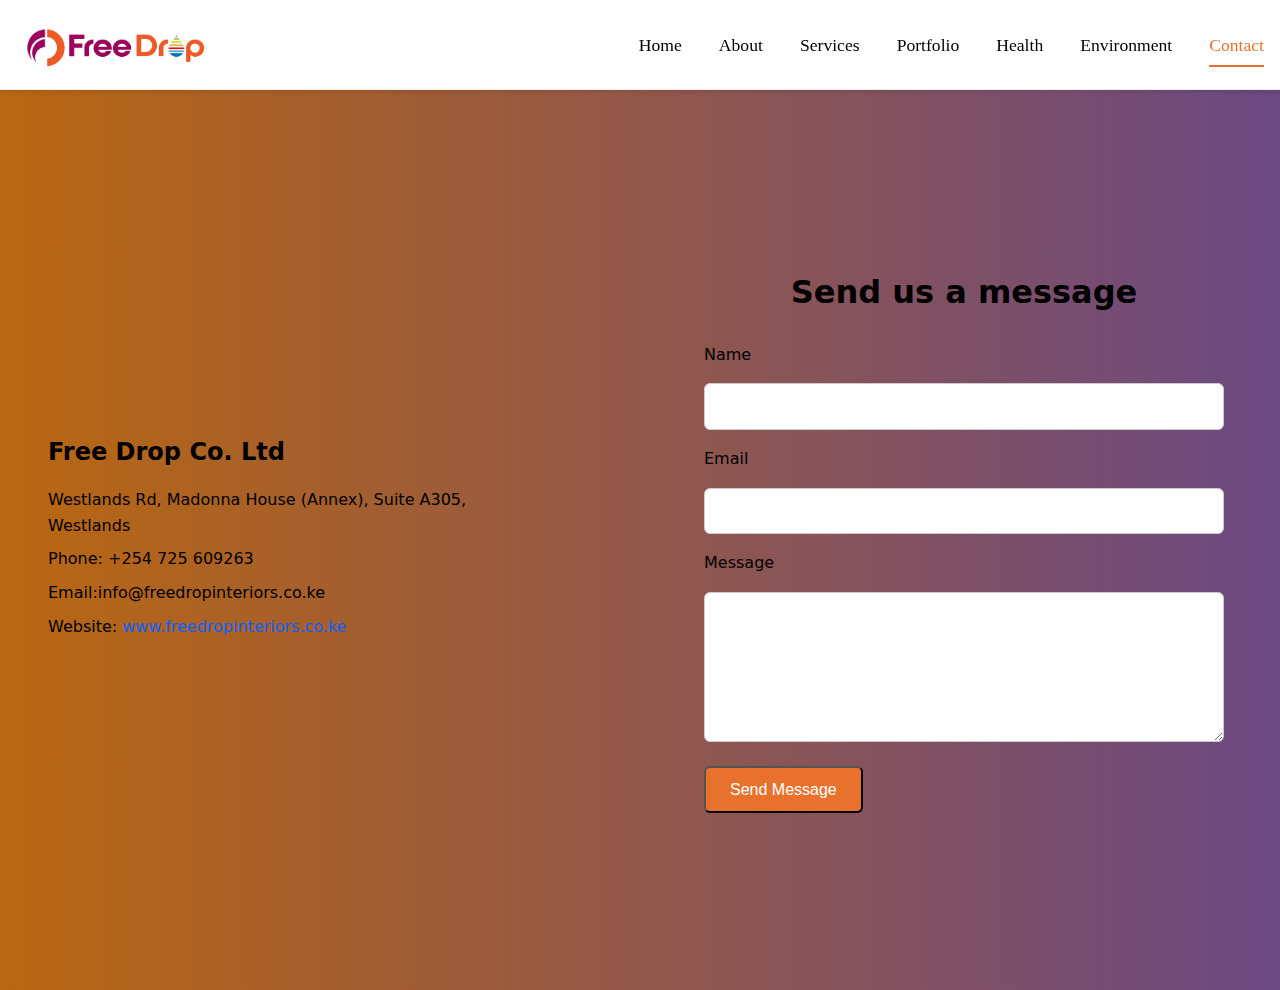
<file: contact.html>
<!DOCTYPE html>
<html lang="en">
  <head>
    <meta charset="utf-8" />
    <meta name="viewport" content="width=device-width,initial-scale=1" />
    <title>Free Drop Limited — Health & Safety Policy</title>
    <link rel="stylesheet" href="styles.css" />
  </head>

  <body>
    <header class="site-header">
      <div class="container">
        <div class="brand">
          <a href="index.html"
            ><img
              src="images/freepik__background__16210.png"
              alt="Free Drop Interiors Logo"
              class="logo"
          /></a>
        </div>
        <nav class="main-nav">
          <a href="index.html">Home</a>
          <a href="about.html">About</a>
          <a href="services.html">Services</a>
          <a href="portfolio.html">Portfolio</a>
          <a href="health.html">Health</a>
          <a href="environment.html">Environment</a>
          <a href="contact.html">Contact</a>
        </nav>
        <button class="nav-toggle" aria-label="Toggle navigation">☰</button>
      </div>
    </header>

    <main class="container contact-page">
      <div>
        <h4>Free Drop Co. Ltd</h4>
        <p>Westlands Rd, Madonna House (Annex), Suite A305, Westlands</p>
        <p>Phone: +254 725 609263</p>
        <p>Email:info@freedropinteriors.co.ke</p>
        <p>
          Website:
          <a href="https://www.freedropinteriors.co.ke" target="_blank"
            >www.freedropinteriors.co.ke</a
          >
        </p>
      </div>
      <section class="contact-form">
        <h3>Send us a message</h3>
        <form id="contactForm" action="#" method="post">
          <label for="name">Name</label>
          <input id="name" name="name" required />
          <label for="email">Email</label>
          <input id="email" name="email" type="email" required />
          <label for="message">Message</label>
          <textarea id="message" name="message" rows="6" required></textarea>
          <button class="btn" type="submit">Send Message</button>
        </form>
      </section>
    </main>

    <!--<footer class="site-footer">
      <div class="copyright">© Free Drop Co. Ltd - All rights reserved.</div>
    </footer>-->
    <script src="script.js"></script>
  </body>
</html>
</file>
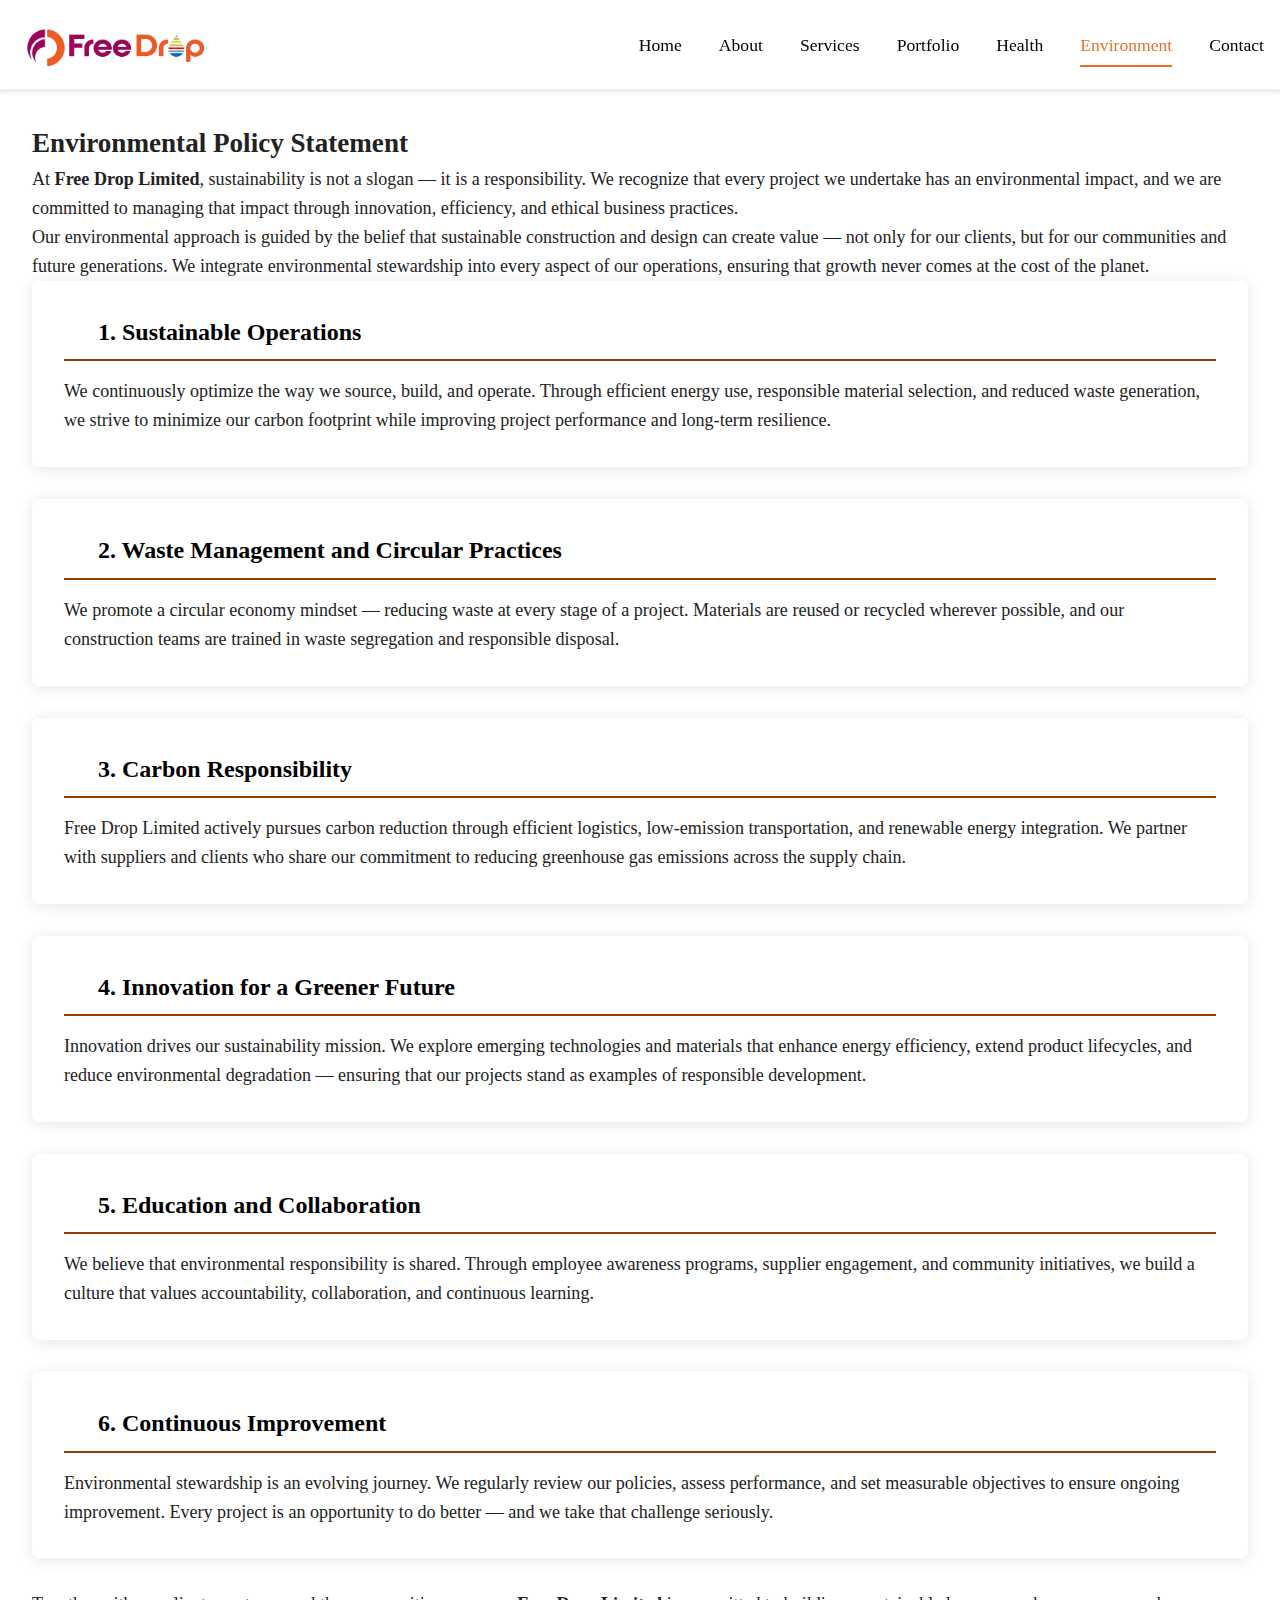
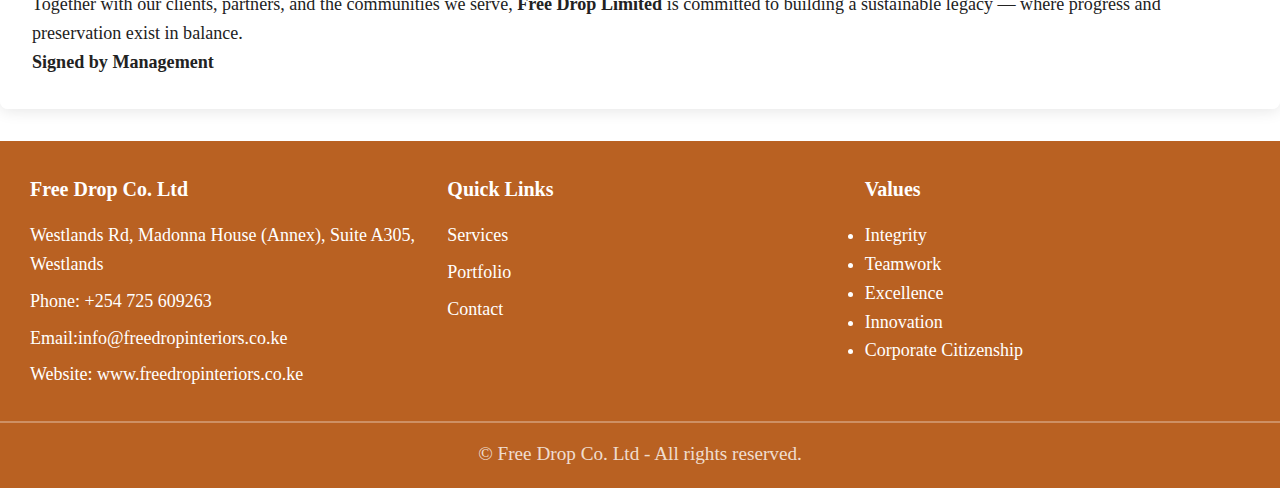
<file: environment.html>
<!DOCTYPE html>
<html lang="en">
  <head>
    <meta charset="utf-8" />
    <meta
      name="viewport"
      content="width=device-width, initial-scale=1.0, maximum-scale=1.0, user-scalable=no"
    />
    <title>Free Drop Limited — Health & Safety Policy</title>
    <link rel="stylesheet" href="styles.css" />
  </head>

  <body>
    <header class="site-header">
      <div class="container">
        <div class="brand">
          <a href="test.html"
            ><img
              src="images/freepik__background__16210.png"
              alt="Free Drop Interiors Logo"
              class="logo"
          /></a>
        </div>
        <nav class="main-nav">
          <a href="index.html">Home</a>
          <a href="about.html">About</a>
          <a href="services.html">Services</a>
          <a href="portfolio.html">Portfolio</a>
          <a href="health.html">Health</a>
          <a href="environment.html">Environment</a>
          <a href="contact.html">Contact</a>
        </nav>
        <button class="nav-toggle" aria-label="Toggle navigation">☰</button>
      </div>
    </header>

    <section class="container container-services">
      <div class="policy-section">
        <h2>Environmental Policy Statement</h2>

        <p>
          At <strong>Free Drop Limited</strong>, sustainability is not a slogan
          — it is a responsibility. We recognize that every project we undertake
          has an environmental impact, and we are committed to managing that
          impact through innovation, efficiency, and ethical business practices.
        </p>

        <p>
          Our environmental approach is guided by the belief that sustainable
          construction and design can create value — not only for our clients,
          but for our communities and future generations. We integrate
          environmental stewardship into every aspect of our operations,
          ensuring that growth never comes at the cost of the planet.
        </p>

        <div class="policy-section">
          <h3>1. Sustainable Operations</h3>
          <p>
            We continuously optimize the way we source, build, and operate.
            Through efficient energy use, responsible material selection, and
            reduced waste generation, we strive to minimize our carbon footprint
            while improving project performance and long-term resilience.
          </p>
        </div>

        <div class="policy-section">
          <h3>2. Waste Management and Circular Practices</h3>
          <p>
            We promote a circular economy mindset — reducing waste at every
            stage of a project. Materials are reused or recycled wherever
            possible, and our construction teams are trained in waste
            segregation and responsible disposal.
          </p>
        </div>

        <div class="policy-section">
          <h3>3. Carbon Responsibility</h3>
          <p>
            Free Drop Limited actively pursues carbon reduction through
            efficient logistics, low-emission transportation, and renewable
            energy integration. We partner with suppliers and clients who share
            our commitment to reducing greenhouse gas emissions across the
            supply chain.
          </p>
        </div>

        <div class="policy-section">
          <h3>4. Innovation for a Greener Future</h3>
          <p>
            Innovation drives our sustainability mission. We explore emerging
            technologies and materials that enhance energy efficiency, extend
            product lifecycles, and reduce environmental degradation — ensuring
            that our projects stand as examples of responsible development.
          </p>
        </div>

        <div class="policy-section">
          <h3>5. Education and Collaboration</h3>
          <p>
            We believe that environmental responsibility is shared. Through
            employee awareness programs, supplier engagement, and community
            initiatives, we build a culture that values accountability,
            collaboration, and continuous learning.
          </p>
        </div>

        <div class="policy-section">
          <h3>6. Continuous Improvement</h3>
          <p>
            Environmental stewardship is an evolving journey. We regularly
            review our policies, assess performance, and set measurable
            objectives to ensure ongoing improvement. Every project is an
            opportunity to do better — and we take that challenge seriously.
          </p>
        </div>

        <p>
          Together with our clients, partners, and the communities we serve,
          <strong>Free Drop Limited</strong> is committed to building a
          sustainable legacy — where progress and preservation exist in balance.
        </p>

        <div class="policy-footer">
          <div class="meta">
            <strong>Signed by Management</strong>
          </div>
        </div>
      </div>
    </section>

    <!-- FOOTER -->
    <footer class="site-footer">
      <div class="container">
        <div class="footer-columns">
          <div>
            <h4>Free Drop Co. Ltd</h4>
            <p>Westlands Rd, Madonna House (Annex), Suite A305, Westlands</p>
            <p>Phone: +254 725 609263</p>
            <p>Email:info@freedropinteriors.co.ke</p>
            <p>
              Website:
              <a href="https://www.freedropinteriors.co.ke" target="_blank"
                >www.freedropinteriors.co.ke</a
              >
            </p>
          </div>
          <div>
            <h4>Quick Links</h4>
            <a href="services.html">Services</a><br />
            <a href="portfolio.html">Portfolio</a><br />
            <a href="contact.html">Contact</a>
          </div>
          <div>
            <h4>Values</h4>
            <li>Integrity</li>
            <li>Teamwork</li>
            <li>Excellence</li>
            <li>Innovation</li>
            <li>Corporate Citizenship</li>
          </div>
        </div>
        <div class="copyright">© Free Drop Co. Ltd - All rights reserved.</div>
      </div>
    </footer>

    <!-- ===== LINKED JS ===== -->
    <script src="script.js"></script>
  </body>
</html>
</file>
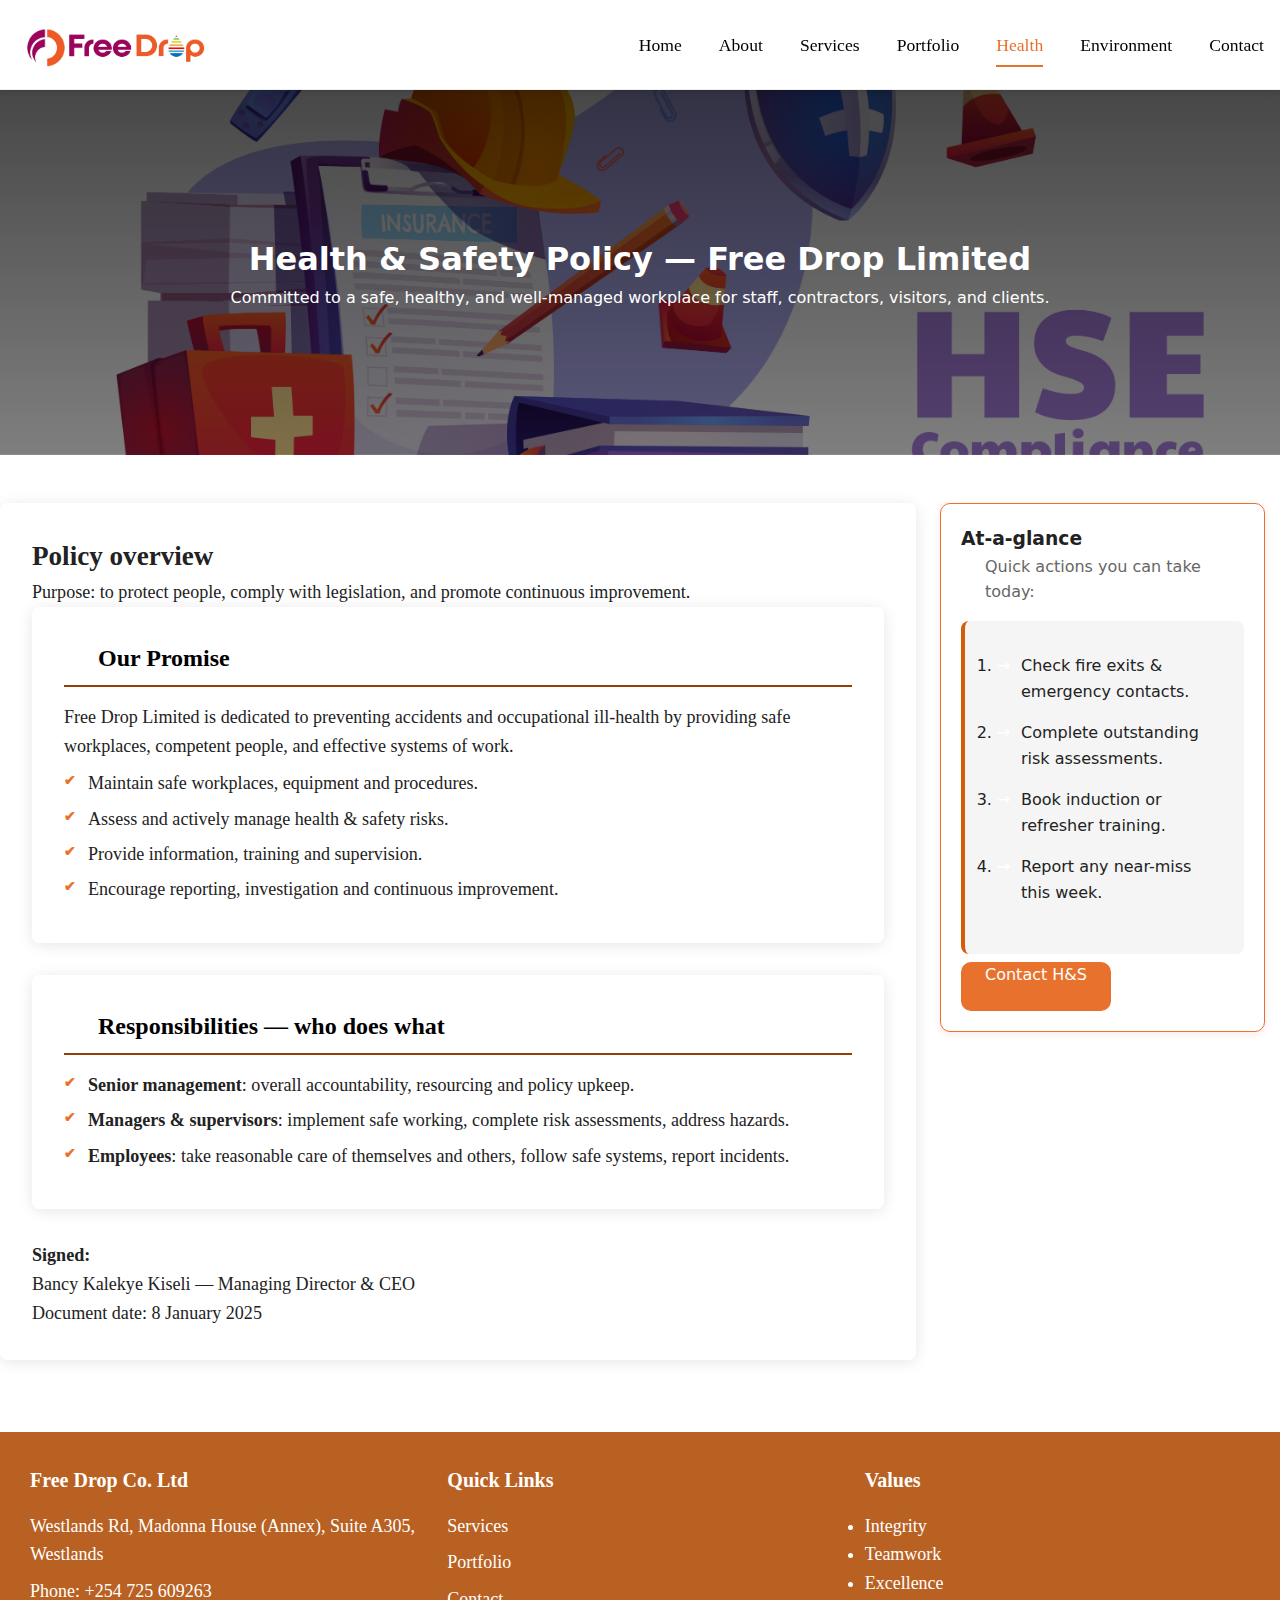
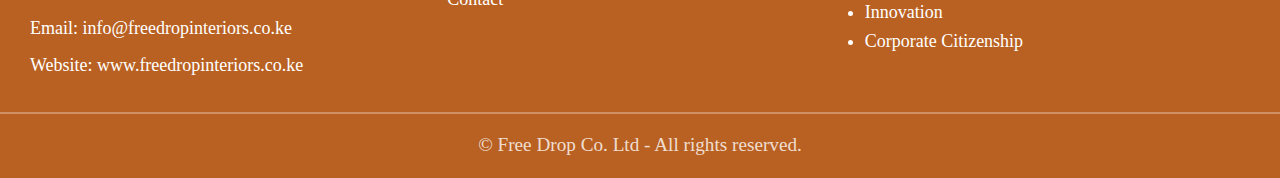
<file: health.html>
<!DOCTYPE html>
<html lang="en">
  <head>
    <meta charset="utf-8" />
    <meta
      name="viewport"
      content="width=device-width, initial-scale=1.0, maximum-scale=1.0, user-scalable=no"
    />
    <title>Free Drop Limited — Health & Safety Policy</title>
    <link rel="stylesheet" href="styles.css" />
  </head>

  <body>
    <!-- ===== HEADER ===== -->
    <header class="site-header">
      <div class="container">
        <div class="brand">
          <a href="test.html"
            ><img
              src="images/freepik__background__16210.png"
              alt="Free Drop Interiors Logo"
              class="logo"
          /></a>
        </div>
        <nav class="main-nav">
          <a href="index.html">Home</a>
          <a href="about.html">About</a>
          <a href="services.html">Services</a>
          <a href="portfolio.html">Portfolio</a>
          <a href="health.html">Health</a>
          <a href="environment.html">Environment</a>
          <a href="contact.html">Contact</a>
        </nav>
        <button class="nav-toggle" aria-label="Toggle navigation">☰</button>
      </div>
    </header>

    <main class="container">
      <section class="hero-section">
        <h1>Health & Safety Policy — Free Drop Limited</h1>
        <p>
          Committed to a safe, healthy, and well-managed workplace for staff,
          contractors, visitors, and clients.
        </p>
      </section>

      <div class="grid" role="main">
        <div>
          <article class="policy-section">
            <header>
              <h2>Policy overview</h2>
              <p class="meta">
                Purpose: to protect people, comply with legislation, and promote
                continuous improvement.
              </p>
            </header>

            <section class="policy-section">
              <h3>Our Promise</h3>
              <p>
                Free Drop Limited is dedicated to preventing accidents and
                occupational ill-health by providing safe workplaces, competent
                people, and effective systems of work.
              </p>
              <ul class="bulleted">
                <li>Maintain safe workplaces, equipment and procedures.</li>
                <li>Assess and actively manage health & safety risks.</li>
                <li>Provide information, training and supervision.</li>
                <li>
                  Encourage reporting, investigation and continuous improvement.
                </li>
              </ul>
            </section>

            <section class="policy-section">
              <h3>Responsibilities — who does what</h3>
              <ul class="bulleted">
                <li>
                  <strong>Senior management</strong>: overall accountability,
                  resourcing and policy upkeep.
                </li>
                <li>
                  <strong>Managers & supervisors</strong>: implement safe
                  working, complete risk assessments, address hazards.
                </li>
                <li>
                  <strong>Employees</strong>: take reasonable care of themselves
                  and others, follow safe systems, report incidents.
                </li>
              </ul>
            </section>

            <footer class="policy-footer">
              <div>
                <strong>Signed:</strong><br />
                Bancy Kalekye Kiseli — Managing Director &amp; CEO<br />
                <span class="meta">Document date: 8 January 2025</span>
              </div>
              <div class="policy-signature">
                <small class="meta"></small>
              </div>
            </footer>
          </article>
        </div>

        <aside class="aside">
          <div class="card">
            <h3>At-a-glance</h3>
            <p class="meta">Quick actions you can take today:</p>
            <ol class="quick-actions">
              <li>Check fire exits & emergency contacts.</li>
              <li>Complete outstanding risk assessments.</li>
              <li>Book induction or refresher training.</li>
              <li>Report any near-miss this week.</li>
            </ol>

            <div class="cta-row">
              <a
                href="mailto:info@freedropinteriors.co.ke"
                class="btn btn-ghost"
                >Contact H&S</a
              >
            </div>
          </div>
        </aside>
      </div>
    </main>

    <footer class="site-footer">
      <div class="container">
        <div class="footer-columns">
          <div>
            <h4>Free Drop Co. Ltd</h4>
            <p>Westlands Rd, Madonna House (Annex), Suite A305, Westlands</p>
            <p>Phone: +254 725 609263</p>
            <p>Email: info@freedropinteriors.co.ke</p>
            <p>
              Website:
              <a href="https://www.freedropinteriors.co.ke" target="_blank"
                >www.freedropinteriors.co.ke</a
              >
            </p>
          </div>

          <div>
            <h4>Quick Links</h4>
            <a href="services.html">Services</a><br />
            <a href="portfolio.html">Portfolio</a><br />
            <a href="contact.html">Contact</a>
          </div>

          <div>
            <h4>Values</h4>
            <li>Integrity</li>
            <li>Teamwork</li>
            <li>Excellence</li>
            <li>Innovation</li>
            <li>Corporate Citizenship</li>
          </div>
        </div>

        <div class="copyright">© Free Drop Co. Ltd - All rights reserved.</div>
      </div>
    </footer>

    <script src="script.js"></script>
  </body>
</html>
</file>
<file: styles.css>
* {
  box-sizing: border-box;
  margin: 0;
  padding: 0;
  text-decoration: none;
}

body {
  font-family: Inter, Poppins, system-ui, Arial, sans-serif;
  line-height: 1.6;
  color: #222;
  background: #fff;
}

.container {
  padding: 0;
  background: none;
}

.btn {
  display: inline-block;
  padding: 0.8rem 1.5rem;
  background: #e8722d;
  color: #fff;
  border-radius: 6px;
  margin-top: 0.5rem;
  font-size: 1rem;
  white-space: nowrap;
  transition: background-color 0.3s ease;
}

.btn:hover {
  background: rgb(125, 37, 166);
}

.link-btn {
  background: #e8722d;
  border-radius: 8px;
  height: 40px;
  text-align: center;
  color: #ffffff;
  text-decoration: none;
  margin-top: 0.5rem;
  margin-left: 30px;
  display: inline-block;
  padding: 5px 15px;
  line-height: 30px;
  transition: background 0.3s ease;
}

.link-btn:hover {
  background: #8b259d;
}

.site-header {
  max-height: 90px;
  background: white;
  border-bottom: 1px solid #eee;
  position: sticky;
  top: 0;
  z-index: 1000;
  box-shadow: 0 2px 4px rgba(0, 0, 0, 0.1);
}

.site-header .container {
  margin-left: 20px;
  max-height: 90px;
  display: flex;
  align-items: center;
  justify-content: space-between;
  gap: 1rem;
}

.brand .logo {
  height: auto;
  display: block;
  margin: 10px 0;
  width: clamp(150px, 15vw, 300px);
  max-height: 200px;
  transition: width 0.3s ease;
}

.nav-toggle {
  display: none;
  background: none;
  border: 0;
  font-size: 0.9rem;
}

.main-nav a {
  position: relative;
  font-family: "Times New Roman", Times, serif;
  color: #000000;
  font-size: 1.1rem;
  text-decoration: none;
  transition: color 0.3s ease;
  margin: 0 1rem;
  display: inline-block;
  padding: 0.5rem 0;
}

.main-nav a::after {
  content: "";
  position: absolute;
  left: 0;
  bottom: 0;
  width: 0%;
  height: 2px;
  background-color: #e8722d;
  transition: width 0.3s ease;
}

.main-nav a:hover {
  color: #e8722d;
}

.main-nav a:hover::after {
  width: 100%;
}

.main-nav a.active {
  color: #e8722d;
}

.main-nav a.active::after {
  width: 100%;
}
.hero p {
  text-align: center;
}
.hero h1 {
  font-family: Lora;
  text-align: center;
  font-size: 2rem;
}
.hero-image img {
  width: 100%;
  height: 100%;
  max-height: 110vh;
  object-fit: cover;
}

.about_preview {
  padding: 0;
}

.about {
  display: flex;
  gap: 3rem;
  align-items: start;
  background: #f7f2f2;
}

.about-text {
  flex: 1;
}

.about-text h2 {
  padding: 30px 50px 0px;
  font-family: merriweather;
  text-align: left;
  font-size: 2.5rem;
  margin-bottom: 0;
  color: #000000;
}

.about-text p {
  font-family: "Playfair Display";
  font-weight: 500;
  font-size: 1.2rem;
  margin: 0 30px;
  padding-top: 100px;
  margin-bottom: 1rem;
  color: #000000;
  line-height: 1.8;
  max-width: 600px;
}

.about-image {
  flex: 1;
  max-width: 700px;
}

.about-image img {
  width: 100%;
  height: auto;
  border-radius: 8px;
  box-shadow: 0 4px 12px rgba(0, 0, 0, 0.1);
  margin-top: 100px;
}

.services-preview {
  padding: 4rem 0;
}

.services-preview h3 {
  font-family: lora;
  font-size: 2.5rem;
  color: #000000;
  text-align: center;
  margin-bottom: 2rem;
  text-transform: uppercase;
  letter-spacing: 1px;
}
.services-preview h4 {
  font-family: lora;
  font-size: 3.2rem;
  color: #000000;
  text-transform: uppercase;
  letter-spacing: 1px;
}

.cards {
  display: grid;
  grid-template-columns: repeat(auto-fit, minmax(300px, 1fr));
  gap: 2rem;
  padding: 0 30px;
  align-items: stretch;
}

.card {
  border: 1px solid #e8722d;
  margin-right: 15px;
  border-radius: 10px;
  padding: 20px;
  transition: 0.3s;
  background: #fff;
  box-shadow: 0 2px 8px rgba(242, 0, 0, 0.1);
  overflow: hidden;
  transition: transform 0.3s ease;
  display: flex;
  flex-direction: column;
}

.card:hover {
  border-color: #000000;
  transform: translateY(-5px);
}

.card img {
  width: 100%;
  height: 220px;
  display: block;
  object-fit: cover;
}

.card h4 {
  padding: 1.5rem 1.5rem 0.5rem;
  font-size: 1.25rem;
  color: #333;
  text-transform: capitalize;
}

.card p {
  padding: 0 1.5rem 1rem;
  color: #666;
}

.card a {
  display: inline-block;
  padding: 0 1.5rem 1.5rem;
  color: rgb(213, 93, 8);
  font-weight: 500;
}
.card ul {
  padding: 0 1.5rem 1.5rem;
  margin: 0;
  list-style: none;
}

.card ul li {
  margin-bottom: 0.3rem;
  position: relative;
  padding-left: 1.2rem;
}

.card ul li::before {
  content: "✔";
  position: absolute;
  left: 0;
  top: 0;
  color: #e8722d;
  font-size: 0.9rem;
}

.portfolio-teaser {
  padding: 4rem 0;
  background: #f5f5f5;
}

.portfolio-teaser h2 {
  font-family: lora;
  font-size: 2.5rem;
  margin-bottom: 1rem;
  color: #333;
  text-align: center;
}

.portfolio-teaser > p {
  margin-bottom: 2rem;
  color: #666;
  text-align: center;
}

.portfolio-grid {
  display: grid;
  grid-template-columns: repeat(auto-fit, minmax(250px, 1fr));
  gap: 1rem;
  padding: 0 30px;
  margin-bottom: 2rem;
}

.portfolio-grid img {
  width: 100%;
  height: 200px;
  object-fit: cover;
  border-radius: 8px;
  transition: transform 0.3s ease;
}

.portfolio-grid img:hover {
  transform: scale(1.02);
}

.cta {
  padding: 4rem 0;
  text-align: center;
  background: #fff;
}

.cta h3 {
  font-family: Libre Baskerville;
  font-size: 2rem;
  margin-bottom: 1rem;
  color: #333;
}

.cta p {
  margin-bottom: 2rem;
  color: #666;
}

.mission-vision {
  padding: 2rem 0;
  background-image: url(images/Corporate.Venturing_20180504124501.jpg);
  background-size: cover;
  background-position: center;
  background-color: rgba(34, 34, 34, 0.6);
  background-blend-mode: overlay;
}

.mission-vision .two-col {
  display: grid;
  margin: 20px;
  grid-template-columns: 1fr 1fr;
  gap: 3rem;
}
.three {
  max-width: 360px;
}

.mission-vision h3 {
  font-family: Libre Baskerville;
  font-size: 1.8rem;
  margin-bottom: 1.5rem;
  color: #ffffff;
}

.mission-vision p {
  font-family: Libre Baskerville;
  font-size: 1.15rem;
  color: #ffffff;
  line-height: 2;
  margin-bottom: 1rem;
}

.leadership {
  text-align: center;
  padding: 60px 20px;
  background-color: #fff;
}
.leadership h1 {
  font-size: 3rem;
  color: rgb(17, 17, 17);
  font-family: domine;
}

.team-member {
  border: 1px solid rgba(103, 103, 103, 0.643);
  width: 450px;
  border-radius: 12px;
  padding: 40px;
  transition: transform 0.3s ease;
}

.hex-frame {
  width: 200px;
  aspect-ratio: 0.9;
  overflow: hidden;
  margin: 0 auto 15px;
  clip-path: polygon(25% 3%, 77% 4%, 100% 50%, 75% 95%, 25% 95%, 0% 50%);
  border: 5px solid #222;
  border-radius: 12px;
  display: flex;
  justify-content: center;
  align-items: center;
}

.hex-frame img {
  width: 100%;
  height: 100%;
  object-fit: cover;
}

.team-member h3 {
  font-family: lora;

  margin: 10px 0 5px;
  font-size: 1.5em;
  color: #333;
}

.team-member h4 {
  color: #777;
  margin-bottom: 10px;
  font-weight: normal;
}

.team-member p {
  font-size: 1.05rem;
  font-family: lora;
  color: #000000;
  line-height: 1.4;
}

.leadership .team-grid {
  display: grid;
  grid-template-columns: 1fr 1fr;
  gap: 3rem;
  padding: 30px;
  margin: 0 150px;
}

.service-text ul,
#product .service-text ul {
  list-style: none !important;
  padding-left: 0;
  margin-top: 0.5rem;
}

.service-text li,
#product .service-text li {
  position: relative;
  padding-left: 1.6rem;
  margin-bottom: 0.4rem;
  line-height: 1.6;
}

.service-text li::before,
#product .service-text li::before {
  content: "✔";
  position: absolute;
  left: 0;
  top: 0;
  color: #e8722d;
  font-size: 0.9rem;
  line-height: 1.6;
}

ul.bulleted {
  list-style: none;
  padding-left: 0;
  margin-top: 0.5rem;
}

ul.bulleted li {
  position: relative;
  padding-left: 1.5rem;
  margin-bottom: 0.4rem;
  line-height: 1.6;
}

ul.bulleted li::before {
  content: "✔";
  position: absolute;
  left: 0;
  top: 0;
  color: #e8722d;
  font-size: 0.9rem;
  line-height: 1.6;
  font-weight: bold;
}

.contact-page {
  padding: 1rem 1rem;
  display: flex;
  flex-direction: row;
  justify-content: space-between;
  align-items: center;
  gap: 2rem;
  background: linear-gradient(to right, #b96710, #6b4982);
  height: 100vh;
}

.contact-page > div {
  width: 45%;
  background: none;
  padding: 2rem;
  border-radius: 12px;
}

.contact-page > div h4 {
  font-size: 1.5rem;
  margin-bottom: 1rem;
  color: #000000;
}

.contact-page > div p {
  margin-bottom: 0.5rem;
  color: #000000;
  font-size: 1rem;
  line-height: 1.6;
}

.contact-page > div a {
  color: #0b5fff;
  font-weight: 500;
}

.contact-form {
  width: 50%;
  background: none;
  padding: 2.5rem;
  max-width: 600px;
  border-radius: 12px;
}

.contact-form h3 {
  font-size: 2rem;
  margin-bottom: 1.5rem;
  color: #000000;
  text-align: center;
}

.contact-form form {
  display: flex;
  flex-direction: column;
  gap: 1rem;
}

.contact-form label {
  font-weight: 500;
  color: #000000;
}

.contact-form input,
.contact-form textarea {
  width: 100%;
  padding: 0.8rem 1rem;
  border: 1px solid #ccc;
  border-radius: 6px;
  font-size: 1rem;
  font-family: inherit;
}

.contact-form textarea {
  resize: vertical;
  min-height: 150px;
}

.contact-form button.btn {
  align-self: flex-start;
  margin-top: 0.5rem;
}

.site-footer {
  background: rgb(185, 97, 34);
  font-family: sadan sc;
  font-weight: 200;
  font-size: large;
  color: #fff;
  padding: 2rem 0 1rem;
}

.footer-columns {
  display: grid;
  grid-template-columns: repeat(auto-fit, minmax(250px, 1fr));
  gap: 2rem;
  margin-bottom: 1rem;
  padding: 0 30px;
}

.footer-columns h4 {
  font-size: 1.25rem;
  margin-bottom: 1rem;
}

.footer-columns p,
.footer-columns a {
  color: #fff;
  margin-bottom: 0.5rem;
  display: inline-block;
}

.copyright {
  text-align: center;
  padding: 1rem 0 0.1rem;
  border-top: 2px solid rgba(255, 255, 255, 0.3);
  color: rgba(255, 255, 255, 0.8);
  font-size: 1.2rem;
}

.main-nav.active {
  display: flex !important;
  flex-direction: column;
  background: #fff;
  position: absolute;
  top: 90px;
  left: 0;
  width: 100%;
  border-top: 1px solid #eee;
  box-shadow: 0 2px 6px rgba(0, 0, 0, 0.1);
}

.main-nav.active a {
  padding: 1rem;
  text-align: center;
  border-bottom: 1px solid #f1f1f1;
}
.portfolio-teaser h3 {
  color: rgb(37, 37, 37);
  font-family: lora;
  font-size: 2.5rem;
  margin-bottom: 1rem;

  text-align: center;
}

.portfolio-filters {
  text-align: center;
  margin-bottom: 2rem;
}

.filter-btn {
  background: #cf6621;
  color: white;
  border: 1px solid #1c1c1b;
  padding: 8px 16px;
  margin: 0 5px;
  cursor: pointer;
  border-radius: 4px;
  transition: all 0.3s ease;
}

.filter-btn.active,
.filter-btn:hover {
  background-color: #333;
  color: #fff;
}

.close-btn {
  position: absolute;
  top: 10px;
  right: 15px;
  font-size: 24px;
  cursor: pointer;
}

.grid {
  display: grid;
  grid-template-columns: 1fr 340px;
  gap: 24px;
  margin-top: 20px;
  margin-bottom: 40px;
}

.policy-section {
  background: rgba(255, 255, 255, 0.95);
  font-family: lora;
  font-size: 1.13rem;
  padding: 2rem;
  border-radius: 8px;
  box-shadow: 0 2px 15px rgba(0, 0, 0, 0.1);
  margin-bottom: 2rem;
  transition: transform 0.3s ease;
}

.policy-section:hover {
  transform: translateY(-5px);
}

.hero-section {
  background-image: linear-gradient(rgba(0, 0, 0, 0.723), rgba(0, 0, 0, 0.5)),
    url("images/2301.w054.n005.252B.p1.252.jpg");
  background-size: cover;
  color: white;
  background-position: center;
  padding: 9rem 2rem;
  text-align: center;
  margin-bottom: 3rem;
}

.policy-section h3 {
  color: rgb(0, 0, 0);
  font-family: "Libre Baskerville";
  font-size: 1.5rem;
  border-bottom: 2px solid rgb(145, 63, 5);
  padding-bottom: 0.5rem;
  margin-bottom: 1rem;
}

.policy-section h3::before {
  content: "";
  display: inline-block;
  width: 24px;
  height: 24px;
  background-size: contain;
  background-repeat: no-repeat;
  margin-right: 10px;
  vertical-align: middle;
}

.quick-actions {
  background: rgb(245, 245, 245);
  padding: 2rem;
  border-radius: 8px;
  border-left: 4px solid rgb(213, 93, 8);
}

.quick-actions li {
  margin-bottom: 1rem;
  padding-left: 1.5rem;
  position: relative;
}

.quick-actions li::before {
  content: "→";
  position: absolute;
  left: 0;
  color: rgb(255, 255, 255);
}
.btn.btn-ghost {
  color: white;
  border-radius: 10px;
  text-align: center;
  align-items: center;
}

:root {
  --container-padding: 30px;
  --mobile-padding: 15px;
}

@media screen and (max-width: 800px) {
  :root {
    --mobile-padding: 0;
  }

  .site-header {
    max-height: none;
    padding: 10px 0;
    padding-right: 15px;
  }

  .site-header .container {
    padding: var(--mobile-padding);
    flex-direction: row;
    justify-content: space-between;
  }

  .brand .logo {
    width: 160px;
    margin: 0;
  }

  .nav-toggle {
    display: block;
    font-size: 1.5rem;
    cursor: pointer;
  }

  .main-nav {
    display: none;
    position: fixed;
    top: 80px;
    left: 0;
    width: 100%;
    background: white;
    flex-direction: column;
    box-shadow: 0 4px 10px rgba(0, 0, 0, 0.15);
    z-index: 999;
  }

  .main-nav.active {
    display: flex;
    border-radius: 5px;
    max-width: 250px;
    padding: 0;
  }

  .main-nav a {
    padding: 1rem 0;
    border-bottom: 1px solid #eee;
    text-align: center;
    font-size: 1.1rem;
  }

  .hero h1 {
    font-size: 1.8rem;
    padding: 0 10px;
  }

  .hero p {
    font-size: 1rem;
    padding: 0 10px;
  }

  .about {
    flex-direction: column;
    padding: 2rem var(--mobile-padding);
    gap: 1.5rem;
  }
  .about_preview.container {
    padding: 0;
  }
  .about-text h2 {
    font-size: 1.8rem;
    text-align: center;
    padding: 10px;
  }

  .about-text p {
    font-size: 1rem;
    text-align: justify;
    padding: 5px;
  }

  .about-image {
    max-width: 100%;
  }

  .services-preview {
    padding: 2rem var(--mobile-padding);
  }

  .cards {
    grid-template-columns: 1fr;
    gap: 1.5rem;
    padding: 7px;
  }

  .card {
    margin-right: 0;
    text-align: left;
  }

  .card img {
    height: 200px;
  }
  .mission-vision {
    position: relative;
    background-image: url("Corporate.Venturing_20180504124501.jpg") center/cover
      no-repeat;
    color: #fff;
    padding: 80px 20px;
    text-align: center;
  }

  .mission-vision::before {
    content: "";
    position: absolute;
    top: 0;
    left: 0;
    right: 0;
    bottom: 0;
    background: rgba(0, 0, 0, 0.656);
    z-index: 0;
  }

  .mission-vision * {
    position: relative;
    z-index: 1;
  }
  .mission-vision h2,
  .mission-vision h3 {
    font-size: 1.8rem;
    color: #ff7a00;
    margin-bottom: 15px;
  }

  .mission-vision p {
    line-height: 1.8;
    font-size: 1.05rem;
    margin-bottom: 25px;
    color: #ffffff;
  }

  .mission-vision .two-col {
    grid-template-columns: 1fr;
    gap: 2rem;
  }

  .leadership .team-grid {
    grid-template-columns: 1fr;
    margin: 0 auto;
  }

  .team-member {
    width: 100%;
    padding: 20px;
  }

  .contact-page {
    flex-direction: column;
    height: auto;
    padding: 2rem var(--mobile-padding);
  }

  .contact-page > div,
  .contact-form {
    width: 100%;
    padding: 1.5rem;
  }

  .contact-form h3 {
    font-size: 1.5rem;
  }

  .footer-columns {
    grid-template-columns: 1fr;
    gap: 1.5rem;
    text-align: left;
  }

  .footer-columns p,
  .footer-columns a {
    font-size: 1rem;
  }

  .copyright {
    font-size: 1rem;
  }

  h1 {
    font-size: 2rem;
  }
  h2 {
    font-size: 1.5rem;
  }
  h3 {
    font-size: 1.3rem;
  }

  img,
  video {
    max-width: 100%;
    height: auto;
  }
  .grid {
    display: inline;
    gap: 2rem;
    align-items: start;
    margin-top: 2rem;
  }
  .policy-section {
    background: #fff;
    padding: 1.5rem 2rem;
    border-radius: 10px;
    box-shadow: 0 4px 15px rgba(0, 0, 0, 0.08);
    margin-bottom: 2rem;
  }

  .policy-section h2,
  .policy-section h3 {
    color: #111;
    margin-bottom: 0.75rem;
  }

  .policy-section p {
    color: #333;
    line-height: 1.7;
  }

  .policy-footer {
    background: #f9f9f9;
    padding: 1rem 1.5rem;
    border-radius: 10px;
    border-left: 4px solid orange;
    font-size: 0.95rem;
    color: #444;
    margin-top: 1rem;
  }

  .aside .card {
    background: #fff7f0;
    border-left: 4px solid orange;
    padding: 1.5rem;
    border-radius: 12px;
    box-shadow: 0 4px 15px rgba(0, 0, 0, 0.06);
  }

  .aside .card h3 {
    margin-bottom: 0.5rem;
    color: #111;
  }

  .aside .meta {
    font-size: 0.9rem;
    color: #666;
  }

  .quick-actions {
    margin: 1rem 0;
    padding-left: 1.2rem;
  }

  .quick-actions li {
    margin-bottom: 0.5rem;
    font-size: 0.95rem;
    color: #333;
  }

  .cta-row {
    text-align: center;
    margin-top: 1rem;
  }

  ul.bulleted {
    list-style: none;
    padding-left: 0;
  }

  ul.bulleted li {
    position: relative;
    padding-left: 25px;
    margin-bottom: 8px;
  }

  ul.bulleted li::before {
    content: "✔";
    position: absolute;
    left: 0;
    top: 0;
    color: rgb(215, 116, 23);
    font-weight: bold;
  }

  .hero-section {
    text-align: center;
    padding: 2rem 1rem;
    background-image: linear-gradient(rgba(0, 0, 0, 0.814), rgba(0, 0, 0, 0.5)),
      url("images/2301.w054.n005.252B.p1.252.jpg");
    background-size: cover;
    background-position: center;
  }

  .hero-section h1 {
    font-size: 2rem;
    color: #f06311;
    margin-bottom: 1rem;
  }

  .hero-section p {
    font-size: 1.1rem;
    color: #ffffff;
    line-height: 1.6;
    max-width: 700px;
    margin: 0 auto;
  }
  .container {
    padding-left: var(--mobile-padding);
    padding-right: var(--mobile-padding);
  }
  .portfolio-filters {
    display: flex;
  }
}

@media (hover: none) {
  .policy-section:hover {
    transform: none;
  }

  .btn,
  .nav-link {
    padding: 12px 20px;
  }
}

.responsive-image {
  width: 100%;
  height: auto;
  max-width: 100%;
  display: block;
}

@media screen and (max-width: 800px) {
  .hide-mobile {
    display: none;
  }
  .mobile-stack {
    margin-bottom: 1.5rem;
  }
}
</file>
